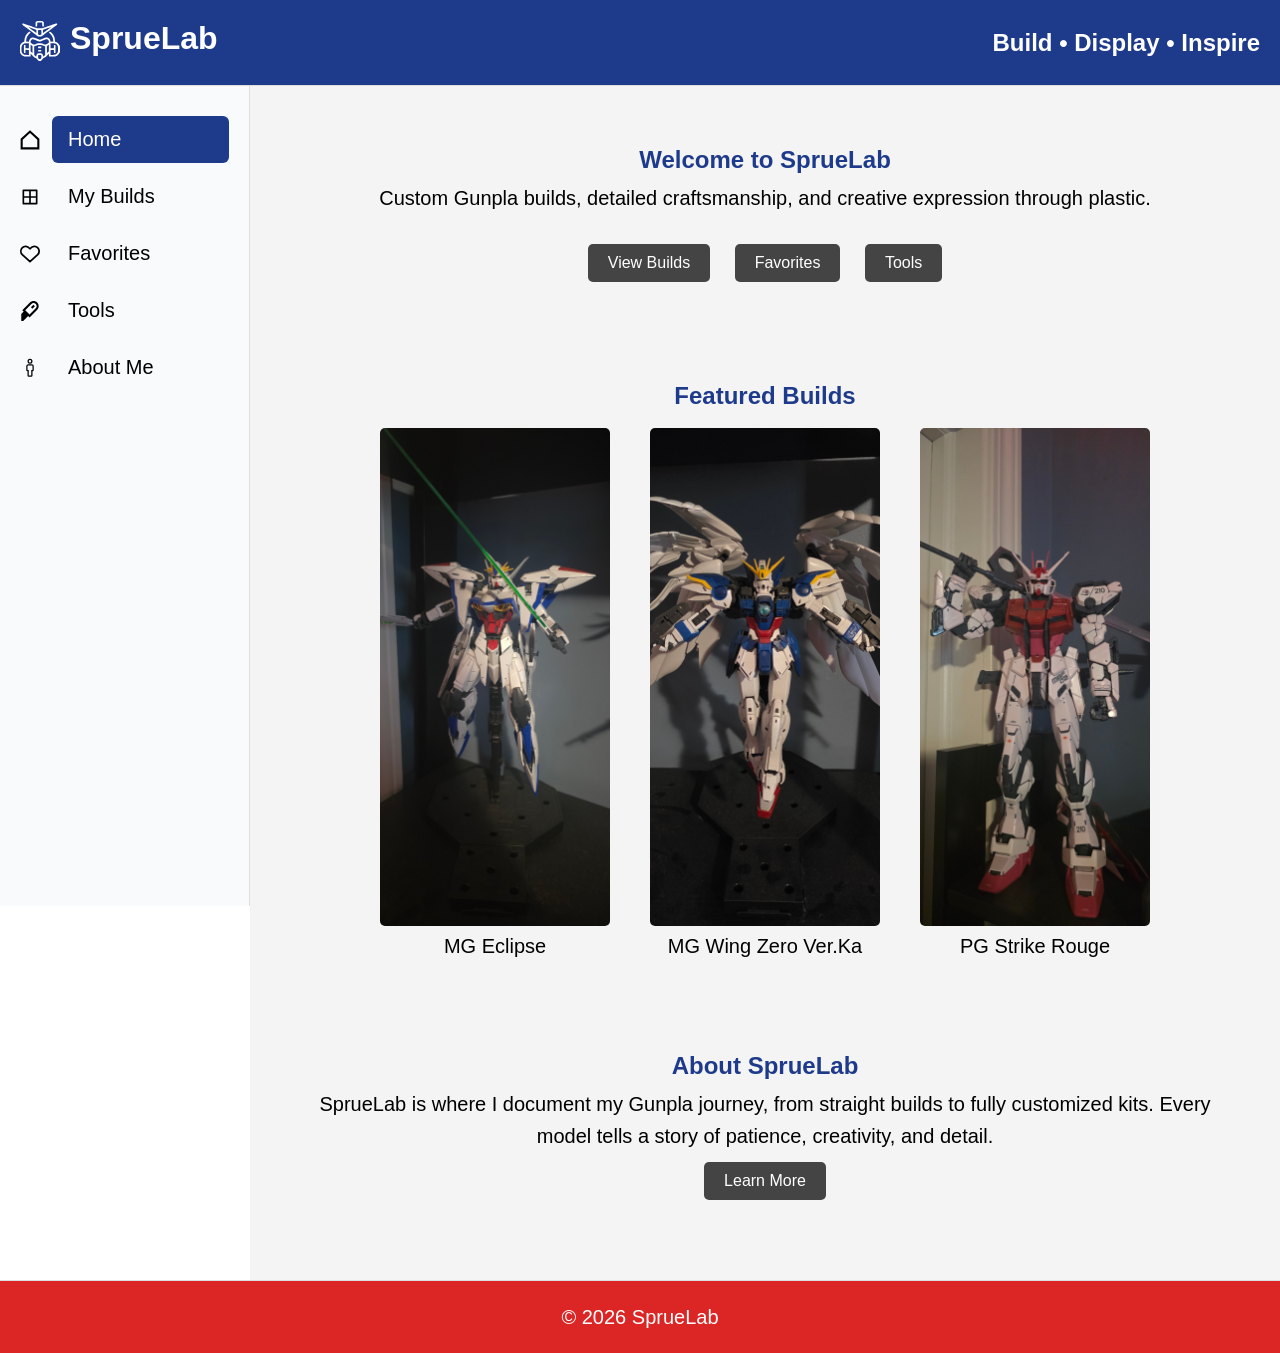
<file: index.html>
<!DOCTYPE html>
<html lang="en">
<head>
    <meta charset="UTF-8">
    <meta name="viewport" content="width=device-width, initial-scale=1.0">
    <title>Home | SprueLab</title>
    <link rel="stylesheet" href="styles.css">
</head>
<body>

    <div class="container">
        <header class="header">
            <div class="logo-title">
                <a href="index.html">
                    <img src="icons/logo.svg" alt="SprueLab Logo" class="logo">
                </a>
                <h1><a href="index.html">SprueLab</a></h1>
            </div>
            <h2 class="slogan">Build • Display • Inspire</h2>
        </header>

        <aside class="sidebar">
            <ul>
            <li class="home"><a href="index.html" class="active">Home</a></li>
            <li class="builds"><a href="builds.html">My Builds</a></li>
            <li class="favorites"><a href="favorites.html">Favorites</a></li>
            <li class="tools"><a href="tools.html">Tools</a></li>
            <li class="about"><a href="about.html">About Me</a></li>
            </ul>
        </aside>

        <main class="main">
            <section class="hero">
                <h2>Welcome to SprueLab</h2>
                <p>Custom Gunpla builds, detailed craftsmanship, and creative expression through plastic.</p>
                <div class="hero-buttons">
                    <a href="builds.html" class="btn">View Builds</a>
                    <a href="favorites.html" class="btn">Favorites</a>
                    <a href="tools.html" class="btn">Tools</a>
                </div>
            </section>

            <section class="featured">
                <h2>Featured Builds</h2>
                <div class="gallery">
                    <div class="card">
                        <img src="images/eclipse.jpg" alt="MG Eclipse">
                        <p>MG Eclipse</p>
                    </div>
                    <div class="card">
                        <img src="images/wing.jpg" alt="MG Wing Zero Ver.Ka">
                        <p>MG Wing Zero Ver.Ka</p>
                    </div>
                    <div class="card">
                        <img src="images/rouge.jpg" alt="PG Strike Rouge">
                        <p>PG Strike Rouge</p>
                    </div>
                </div>
            </section>

            <section class="about-preview">
                <h2>About SprueLab</h2>
                <p>
                    SprueLab is where I document my Gunpla journey, from straight builds to fully customized kits.
                    Every model tells a story of patience, creativity, and detail.
                </p>
                <a href="about.html" class="btn">Learn More</a>
            </section>
        </main>

        <footer class="footer">
            <p>© 2026 SprueLab</p>
        </footer>
    </div>

</body>
</html>
</file>
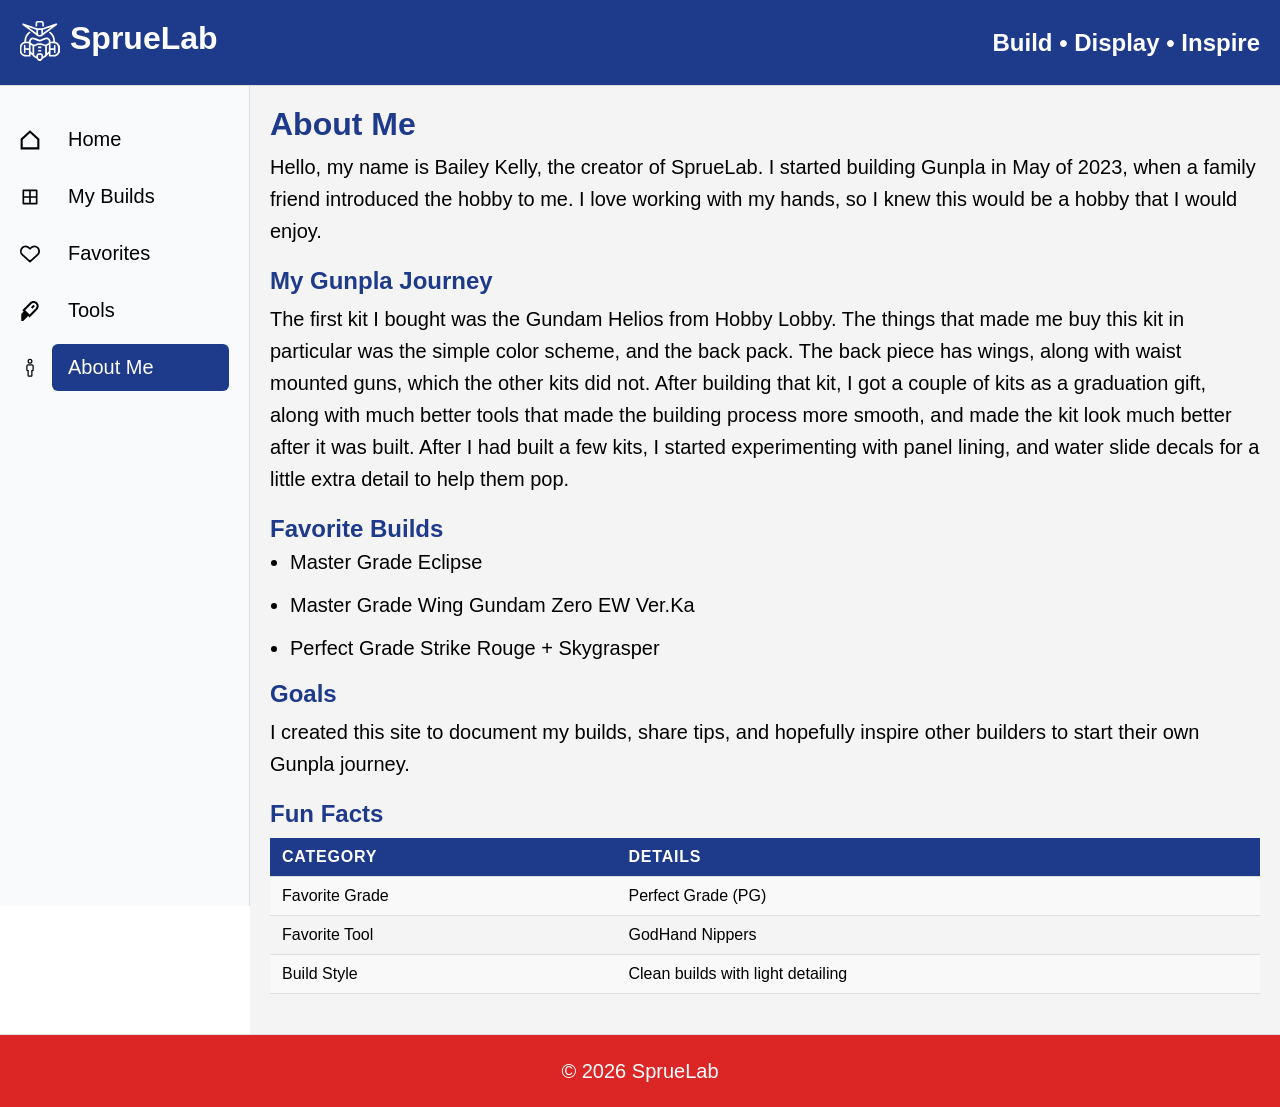
<file: about.html>
<!DOCTYPE html>
<html lang="en">
<head>
    <meta charset="UTF-8">
    <meta name="viewport" content="width=device-width, initial-scale=1.0">
    <title>About Me | SprueLab</title>
    <link rel="stylesheet" href="styles.css">
</head>
<body>

    <div class="container">
        <header class="header">
            <div class="logo-title">
                <a href="index.html">
                    <img src="icons/logo.svg" alt="SprueLab Logo" class="logo">
                </a>
                <h1><a href="index.html">SprueLab</a></h1>
            </div>
            <h2 class="slogan">Build • Display • Inspire</h2>
        </header>

        <aside class="sidebar">
            <ul>
            <li class="home"><a href="index.html">Home</a></li>
            <li class="builds"><a href="builds.html">My Builds</a></li>
            <li class="favorites"><a href="favorites.html">Favorites</a></li>
            <li class="tools"><a href="tools.html">Tools</a></li>
            <li class="about"><a href="about.html" class="active">About Me</a></li>
            </ul>
        </aside>

        <main class="main">
            <h1>About Me</h1>

            <section class="about-intro">
                <p>
                    Hello, my name is Bailey Kelly, the creator of SprueLab. 
                    I started building Gunpla in May of 2023, when a family friend 
                    introduced the hobby to me. I love working with my hands, so I 
                    knew this would be a hobby that I would enjoy.
                </p>
            </section>

            <section class="about-story">
                <h2>My Gunpla Journey</h2>
                <p>
                    The first kit I bought was the Gundam Helios from Hobby Lobby. 
                    The things that made me buy this kit in particular was the simple color scheme, and the 
                    back pack. The back piece has wings, along with waist mounted guns, which the other kits did not. 
                    After building that kit, I got a couple of kits as a graduation gift, along with much better tools 
                    that made the building process more smooth, and made the kit look much better after it was built. 
                    After I had built a few kits, I started experimenting with panel lining, and water slide decals 
                    for a little extra detail to help them pop.
                </p>
            </section>

        <section class="about-favorites">
            <h2>Favorite Builds</h2>
            <ul>
                <li>Master Grade Eclipse</li>
                <li>Master Grade Wing Gundam Zero EW Ver.Ka</li>
                <li>Perfect Grade Strike Rouge + Skygrasper</li>
            </ul>
        </section>

        <section class="about-goals">
            <h2>Goals</h2>
            <p>
                I created this site to document my builds, share tips, and hopefully inspire
                other builders to start their own Gunpla journey.
            </p>
        </section>

        <section class="about-extra">
            <h2>Fun Facts</h2>
            <table>
                <tr>
                    <th>Category</th>
                    <th>Details</th>
                </tr>
                <tr>
                    <td>Favorite Grade</td>
                    <td>Perfect Grade (PG)</td>
                </tr>
                <tr>
                    <td>Favorite Tool</td>
                    <td>GodHand Nippers</td>
                </tr>
                <tr>
                    <td>Build Style</td>
                    <td>Clean builds with light detailing</td>
                </tr>
            </table>
</section>
</main>

        <footer class="footer">
            <p>© 2026 SprueLab</p>
        </footer>
    </div>

</body>
</html>
</file>
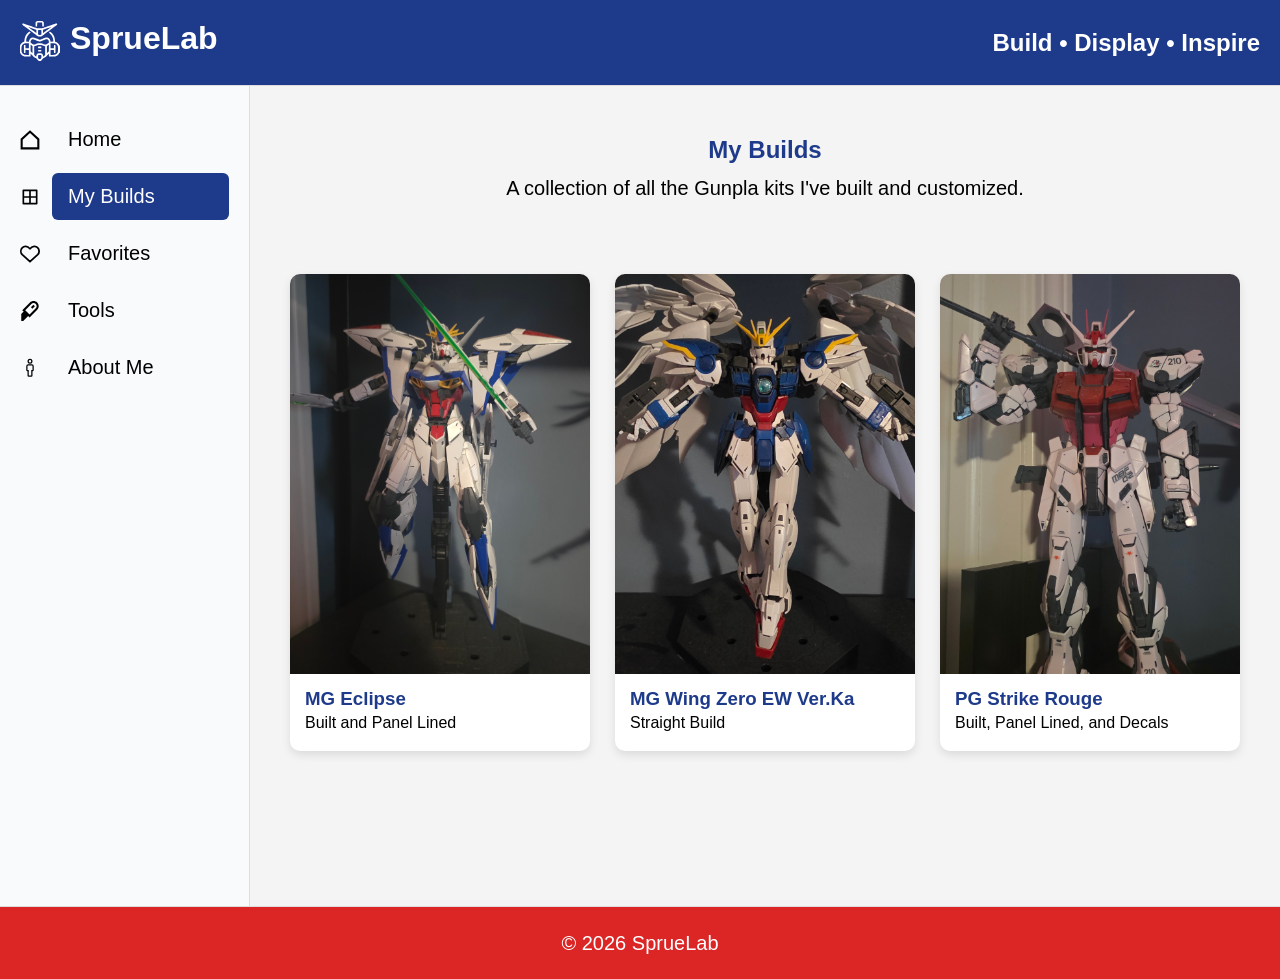
<file: builds.html>
<!DOCTYPE html>
<html lang="en">
<head>
    <meta charset="UTF-8">
    <meta name="viewport" content="width=device-width, initial-scale=1.0">
    <title>Builds | SprueLab</title>
    <link rel="stylesheet" href="styles.css">
</head>
<body>

    <div class="container">
        <header class="header">
            <div class="logo-title">
                <a href="index.html">
                    <img src="icons/logo.svg" alt="SprueLab Logo" class="logo">
                </a>
                <h1><a href="index.html">SprueLab</a></h1>
            </div>
            <h2 class="slogan">Build • Display • Inspire</h2>
        </header>

        <aside class="sidebar">
            <ul>
            <li class="home"><a href="index.html">Home</a></li>
            <li class="builds"><a href="builds.html" class="active">My Builds</a></li>
            <li class="favorites"><a href="favorites.html">Favorites</a></li>
            <li class="tools"><a href="tools.html">Tools</a></li>
            <li class="about"><a href="about.html">About Me</a></li>
            </ul>
        </aside>

        <main class="main">

    <section class="builds-header">
        <h2>My Builds</h2>
        <p>A collection of all the Gunpla kits I've built and customized.</p>
    </section>

    <section class="builds-grid">

        <div class="build-card">
            <img src="images/eclipse.jpg" alt="MG Eclipse">
            <h3>MG Eclipse</h3>
            <p>Built and Panel Lined</p>
        </div>

        <div class="build-card">
            <img src="images/wing.jpg" alt="MG Wing Zero EW Ver.Ka">
            <h3>MG Wing Zero EW Ver.Ka</h3>
            <p>Straight Build</p>
        </div>

        <div class="build-card">
            <img src="images/rouge.jpg" alt="PG Strike Rouge">
            <h3>PG Strike Rouge</h3>
            <p>Built, Panel Lined, and Decals</p>
        </div>

        
    </section>

</main>

        <footer class="footer">
            <p>© 2026 SprueLab</p>
        </footer>
    </div>

</body>
</html>
</file>
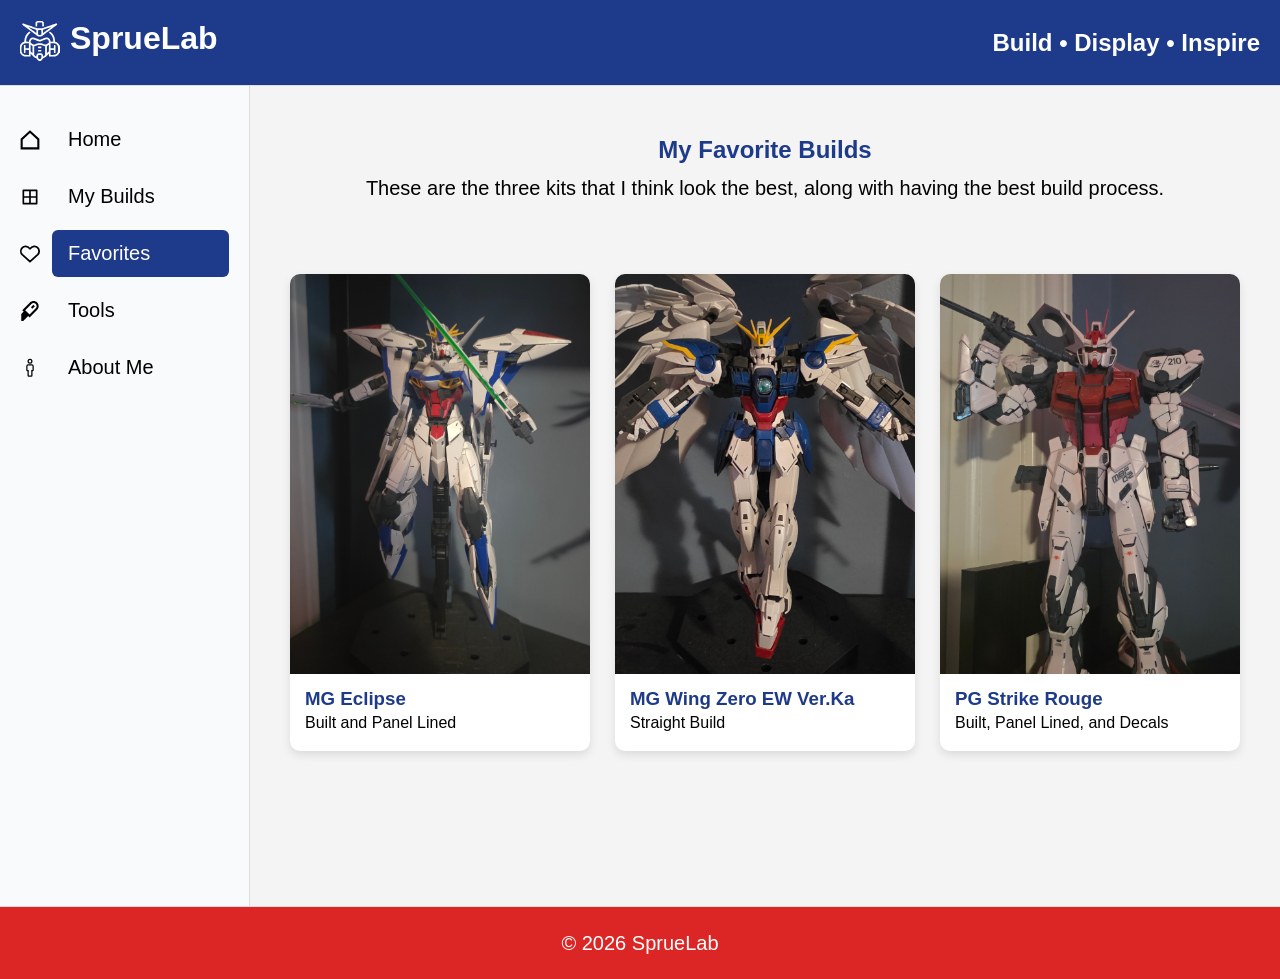
<file: favorites.html>
<!DOCTYPE html>
<html lang="en">
<head>
    <meta charset="UTF-8">
    <meta name="viewport" content="width=device-width, initial-scale=1.0">
    <title>Favorites | SprueLab</title>
    <link rel="stylesheet" href="styles.css">
</head>
<body>

    <div class="container">
        <header class="header">
            <div class="logo-title">
                <a href="index.html">
                    <img src="icons/logo.svg" alt="SprueLab Logo" class="logo">
                </a>
                <h1><a href="index.html">SprueLab</a></h1>
            </div>
            <h2 class="slogan">Build • Display • Inspire</h2>
        </header>

        <aside class="sidebar">
            <ul>
            <li class="home"><a href="index.html">Home</a></li>
            <li class="builds"><a href="builds.html">My Builds</a></li>
            <li class="favorites"><a href="favorites.html" class="active">Favorites</a></li>
            <li class="tools"><a href="tools.html">Tools</a></li>
            <li class="about"><a href="about.html">About Me</a></li>
            </ul>
        </aside>

        <main class="main">

    <section class="builds-header">
        <h2>My Favorite Builds</h2>
        <p>These are the three kits that I think look the best, 
            along with having the best build process.
        </p>
    </section>

    <section class="builds-grid">

        <div class="build-card">
            <img src="images/eclipse.jpg" alt="MG Eclipse">
            <h3>MG Eclipse</h3>
            <p>Built and Panel Lined</p>
        </div>

        <div class="build-card">
            <img src="images/wing.jpg" alt="MG Wing Zero EW Ver.Ka">
            <h3>MG Wing Zero EW Ver.Ka</h3>
            <p>Straight Build</p>
        </div>

        <div class="build-card">
            <img src="images/rouge.jpg" alt="PG Strike Rouge">
            <h3>PG Strike Rouge</h3>
            <p>Built, Panel Lined, and Decals</p>
        </div>

        
    </section>

</main>

        <footer class="footer">
            <p>© 2026 SprueLab</p>
        </footer>
    </div>

</body>
</html>
</file>
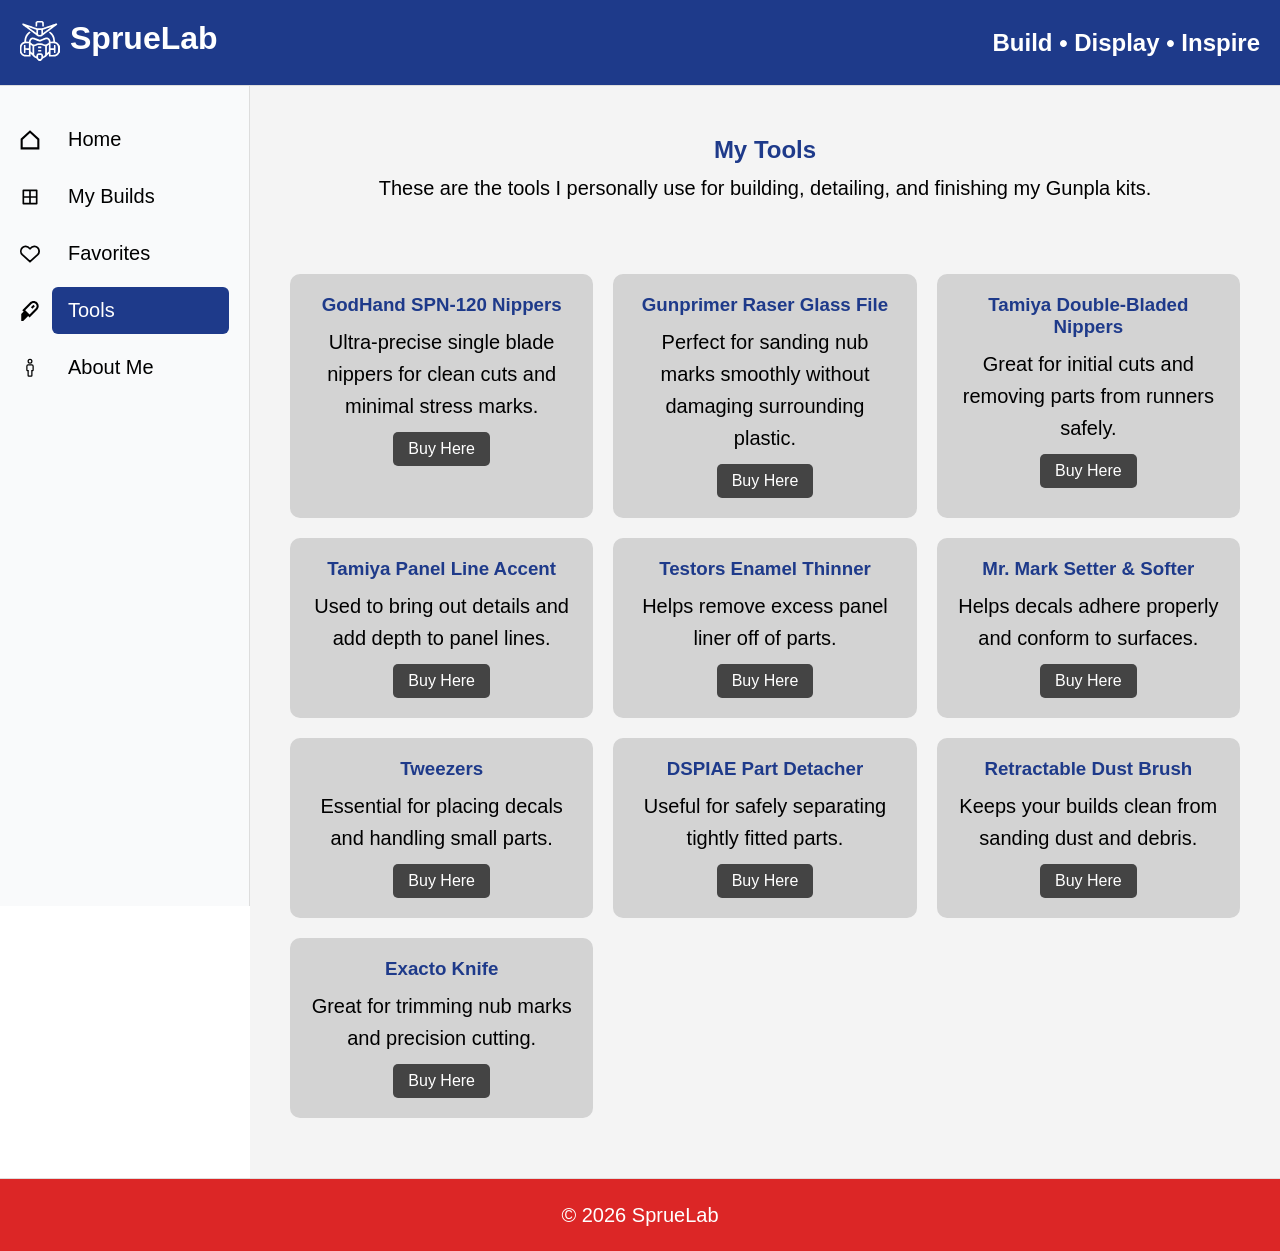
<file: tools.html>
<!DOCTYPE html>
<html lang="en">
<head>
    <meta charset="UTF-8">
    <meta name="viewport" content="width=device-width, initial-scale=1.0">
    <title>Tools | SprueLab</title>
    <link rel="stylesheet" href="styles.css">
</head>
<body>

    <div class="container">
        <header class="header">
            <div class="logo-title">
                <a href="index.html">
                    <img src="icons/logo.svg" alt="SprueLab Logo" class="logo">
                </a>
                <h1><a href="index.html">SprueLab</a></h1>
            </div>
            <h2 class="slogan">Build • Display • Inspire</h2>
        </header>

        <aside class="sidebar">
            <ul>
                <li class="home"><a href="index.html">Home</a></li>
            <li class="builds"><a href="builds.html">My Builds</a></li>
            <li class="favorites"><a href="favorites.html">Favorites</a></li>
            <li class="tools"><a href="tools.html" class="active">Tools</a></li>
            <li class="about"><a href="about.html">About Me</a></li>
            </ul>
        </aside>

        <main class="main">
            <section class="tools-header">
                <h2>My Tools</h2>
                <p>These are the tools I personally use for building, detailing, and finishing my Gunpla kits.</p>
            </section>

            <section class="tools-grid">

                <div class="tool-card">
                    <h3>GodHand SPN-120 Nippers</h3>
                    <p>Ultra-precise single blade nippers for clean cuts and minimal stress marks.</p>
                    <a href="https://newtype.us/p/IDkPmY1qmmRfUwKSICuP/h/godhand-spn-120-ultimate-nipper" class="tool-link">Buy Here</a>
                </div>

                <div class="tool-card">
                    <h3>Gunprimer Raser Glass File</h3>
                    <p>Perfect for sanding nub marks smoothly without damaging surrounding plastic.</p>
                    <a href="https://newtype.us/p/1l0FcpCdhpH8qfdMN5tL/h/raser-origin" class="tool-link">Buy Here</a>
                </div>

                <div class="tool-card">
                    <h3>Tamiya Double-Bladed Nippers</h3>
                    <p>Great for initial cuts and removing parts from runners safely.</p>
                    <a href="https://newtype.us/p/p1kOkAYhULKyE3E80vVd/h/tamiya-sharp-pointed-side-cutter" class="tool-link">Buy Here</a>
                </div>

                <div class="tool-card">
                    <h3>Tamiya Panel Line Accent</h3>
                    <p>Used to bring out details and add depth to panel lines.</p>
                    <a href="https://newtype.us/p/3IxVliLMoq8j29tRf0ju/h/tamiya-panel-line-black-40ml" class="tool-link">Buy Here</a>
                </div>

                <div class="tool-card">
                    <h3>Testors Enamel Thinner</h3>
                    <p>Helps remove excess panel liner off of parts.</p>
                    <a href="https://www.michaels.com/product/025oz-testors-enamel-thinner-10060850?srsltid=AfmBOorymlAXBeTtv6Eb80qX29WTgPx7mC--10P6bGl300tp-xsj8FCJlaY" class="tool-link">Buy Here</a>
                </div>

                <div class="tool-card">
                    <h3>Mr. Mark Setter & Softer</h3>
                    <p>Helps decals adhere properly and conform to surfaces.</p>
                    <a href="https://www.amazon.com/MrМark-Setter-Bundle-Curved-Plastic-Adhesive/dp/B07RHBSWPT/ref=sr_1_2?dib=eyJ2IjoiMSJ9.IhdoT0lYT0ipZzSTcCukzvr6FblSj-NHScMX_WxqwdRXmIPDVMKXJ7iiSkI9PaOzXqgpiOs_UymcUWfM8hquMH2Rj2tDvEma9OlMU84iAq1w2jGHCPkKIsXOOfT11dmSST5yKqGk6lPJZJPNZ_NREUdp-YU-4jz5qLG3hZS51K-QyCf-Rc9WvtH_aSZWevdR.iIuky13ovPQ3V0BKbfJzEZBc_BBRtlguXe0F4zwYD7Y&dib_tag=se&keywords=mr+mark+setter+and+softer&qid=1776632442&sr=8-2" class="tool-link">Buy Here</a>
                </div>

                <div class="tool-card">
                    <h3>Tweezers</h3>
                    <p>Essential for placing decals and handling small parts.</p>
                    <a href="https://newtype.us/p/GDw2sv9wrL6EkvJlSFjr/h/tamiya-straight-tweezer" class="tool-link">Buy Here</a>
                </div>

                <div class="tool-card">
                    <h3>DSPIAE Part Detacher</h3>
                    <p>Useful for safely separating tightly fitted parts.</p>
                    <a href="https://newtype.us/p/8FpyYocczKfB6n4GyPVl/h/pt-mps-automatic-model-parts-detacher" class="tool-link">Buy Here</a>
                </div>

                <div class="tool-card">
                    <h3>Retractable Dust Brush</h3>
                    <p>Keeps your builds clean from sanding dust and debris.</p>
                    <a href="https://newtype.us/p/SgUqttRp3Yvo3BLNt2Y5/h/pt-rdb-retractable-dust-brush" class="tool-link">Buy Here</a>
                </div>

                <div class="tool-card">
                    <h3>Exacto Knife</h3>
                    <p>Great for trimming nub marks and precision cutting.</p>
                    <a href="https://newtype.us/p/L7XyPOL2pyQIphFynZfl/h/fiskars-softgrip-detail-knife" class="tool-link">Buy Here</a>
                </div>

            </section>
        </main>

        <footer class="footer">
            <p>© 2026 SprueLab</p>
        </footer>
    </div>

</body>
</html>
</file>
<file: styles.css>
* {
    margin: 0;
    padding: 0;
    box-sizing: border-box;
}

html, body {
    height: 100%;
    font-family: Arial, sans-serif;
}

.container {
    display: grid;
    grid-template-areas:
        "header header"
        "sidebar main"
        "footer footer";
    grid-template-columns: 250px 1fr;
    grid-template-rows: auto 1fr auto;
    min-height: 100vh;
}

.header,
.sidebar,
.main,
.footer {
    padding: 20px;
}

.header {
    grid-area: header;
    display: flex;
    justify-content: space-between;
    align-items: center;
    background: #1E3A8A;
    color: white;
    border-bottom: 1px solid #ddd;
    position: sticky;
    top: 0;
    z-index: 1000;
}

.header h1 {
    color: white;
}

.header a {
    text-decoration: none;
    color: white;
}

.sidebar {
    grid-area: sidebar;
    background: #F9FAFB;
    border-right: 1px solid #ddd;
    position: sticky;
    top: 80px;
    height: calc(100vh - 80px);
    overflow-y: auto;
}

.sidebar a {
    display: block;
    width: 100%;
    padding: 12px 16px;
    color: black;
    border-radius: 6px;
    text-decoration: none;
    transition: 0.2s;
}

.sidebar a:hover,
.sidebar a.active {
    color: white;
}

.sidebar a:hover {
    background: #334155;
}

.sidebar a.active {
    background: #1E3A8A;
}

.sidebar ul {
  list-style: none;
  padding-left: 0;
}

.sidebar li {
  position: relative;
  padding-left: 32px;
  margin: 10px 0;
}

.sidebar li::before {
  content: "";
  position: absolute;
  left: 0;
  top: 50%;
  transform: translateY(-50%);
  width: 20px;
  height: 20px;
  background-size: contain;
  background-repeat: no-repeat;
}

.footer {
    grid-area: footer;
    background: #DC2626;
    color: white;
    text-align: center;
    border-top: 1px solid #ddd;
}

li {
    margin-bottom: 20px;
    font-size: 20px;
}

p {
    font-size: 20px;
    line-height: 1.6;
}

.main section {
    margin-bottom: 20px;
}

.main h2, h1 {
    margin-bottom: 8px;
    color: #1E3A8A;
}

.main ul {
    padding-left: 20px;
}

.main {
    grid-area: main;
    background: #f4f4f4;
    padding: 20px;
    min-height: 0;
}

.hero {
    text-align: center;
    padding: 40px 20px;
}

.hero-buttons {
    margin-top: 20px;
}

.btn {
    display: inline-block;
    margin: 10px;
    padding: 10px 20px;
    background-color: #444;
    color: white;
    text-decoration: none;
    border-radius: 5px;
}

.btn:hover {
    background-color: #666;
}

.featured {
    padding: 30px;
    text-align: center;
}

.gallery {
    display: flex;
    justify-content: center;
    gap: 20px;
    flex-wrap: wrap;
}

.card {
    background: #f4f4f4;
    padding: 10px;
    border-radius: 8px;
    width: 250px;
}

.card img {
    width: 100%;
    border-radius: 5px;
}

.about-preview {
    text-align: center;
    padding: 30px;
}

.tools-header {
    text-align: center;
    padding: 30px 20px;
}

.tools-grid {
    display: grid;
    grid-template-columns: repeat(auto-fit, minmax(250px, 1fr));
    gap: 20px;
    padding: 20px;
}

.tool-card {
    background: lightgray;
    padding: 20px;
    border-radius: 10px;
    text-align: center;
    transition: transform 0.2s ease;
}

.tool-card:hover {
    transform: translateY(-5px);
}

.tool-card h3 {
    margin-bottom: 10px;
}

.tool-link {
    display: inline-block;
    margin-top: 10px;
    padding: 8px 15px;
    background-color: #444;
    color: white;
    text-decoration: none;
    border-radius: 5px;
}

.tool-link:hover {
    background-color: #666;
}

.builds-header {
    text-align: center;
    padding: 30px 20px;
}

.builds-grid {
    display: grid;
    grid-template-columns: repeat(auto-fit, minmax(250px, 1fr));
    gap: 25px;
    padding: 20px;
}

.build-card {
    background: #ffffff;
    border-radius: 10px;
    overflow: hidden;
    box-shadow: 0 4px 10px rgba(0,0,0,0.1);
    transition: transform 0.2s ease, box-shadow 0.2s ease;
}

.build-card:hover {
    transform: translateY(-6px);
    box-shadow: 0 8px 18px rgba(0,0,0,0.15);
}

.build-card img {
    width: 100%;
    aspect-ratio: 3 / 4;
    object-fit: cover;
}

.build-card h3 {
    padding: 10px 15px 0;
}

.build-card p {
    padding: 0 15px 15px;
    font-size: 16px;
}

.gunpla-grid {
    display: grid;
    grid-template-columns: repeat(3, 1fr); /* 3 equal columns */
    gap: 30px;
    margin-top: 30px;
}

.kit {
    background-color: #1e293b;
    padding: 20px;
    border-radius: 10px;
    text-align: center;
    transition: transform 0.2s ease, box-shadow 0.2s ease;
}

.kit:hover {
    transform: scale(1.03);
    box-shadow: 0 8px 20px rgba(0,0,0,0.4);
}

.kit img {
    width: 100%;
    height: 250px;       /* makes them visually larger */
    object-fit: cover;   /* keeps images from stretching weirdly */
    border-radius: 8px;
}

.kit h2 {
    margin-top: 10px;
    font-size: 16px;
}

h1, h2, h3 {
    color: #1E3A8A;
}

.sidebar .home::before {
  background-image: url("icons/home.svg");
}

.sidebar .about::before {
  background-image: url("icons/about.svg");
}

.sidebar .tools::before {
  background-image: url("icons/tools.svg");
}

.sidebar .favorites::before {
  background-image: url("icons/favorite.svg");
}

.sidebar .builds::before {
  background-image: url("icons/builds.svg");
}

.logo-title {
    display: flex;
    align-items: center;
    gap: 10px;
}

.logo {
    width: 40px;
    height: 40px;
    object-fit: contain;
    filter: brightness(0) saturate(100%) invert(100%) sepia(23%) saturate(155%) hue-rotate(273deg) brightness(119%) contrast(100%);
}

.slogan {
    color: white;
}

.about-extra table {
    width: 100%;
    border-collapse: collapse;
    margin-top: 10px;
    font-family: Arial, sans-serif;
}

.about-extra th,
.about-extra td {
    padding: 10px 12px;
    text-align: left;
}

.about-extra th {
    background-color: #1E3A8A;
    color: #ffffff;
    text-transform: uppercase;
    letter-spacing: 0.05em;
}

.about-extra tr {
    border-bottom: 1px solid #ddd;
}

.about-extra tr:nth-child(even) {
    background-color: #f9f9f9;
}

.about-extra tr:hover {
    background-color: #f1f1f1;
    transition: background-color 0.2s ease;
}

@media (max-width: 768px) {
    .container {
        grid-template-areas:
            "header"
            "main"
            "sidebar"
            "footer";
        grid-template-columns: 1fr;
    }

    .sidebar {
        position: relative;
        top: 0;
        height: auto;
        border-right: none;
        border-top: 1px solid #ddd;
    }

    .header {
        flex-direction: column;
        text-align: center;
        gap: 10px;
    }
}
</file>
